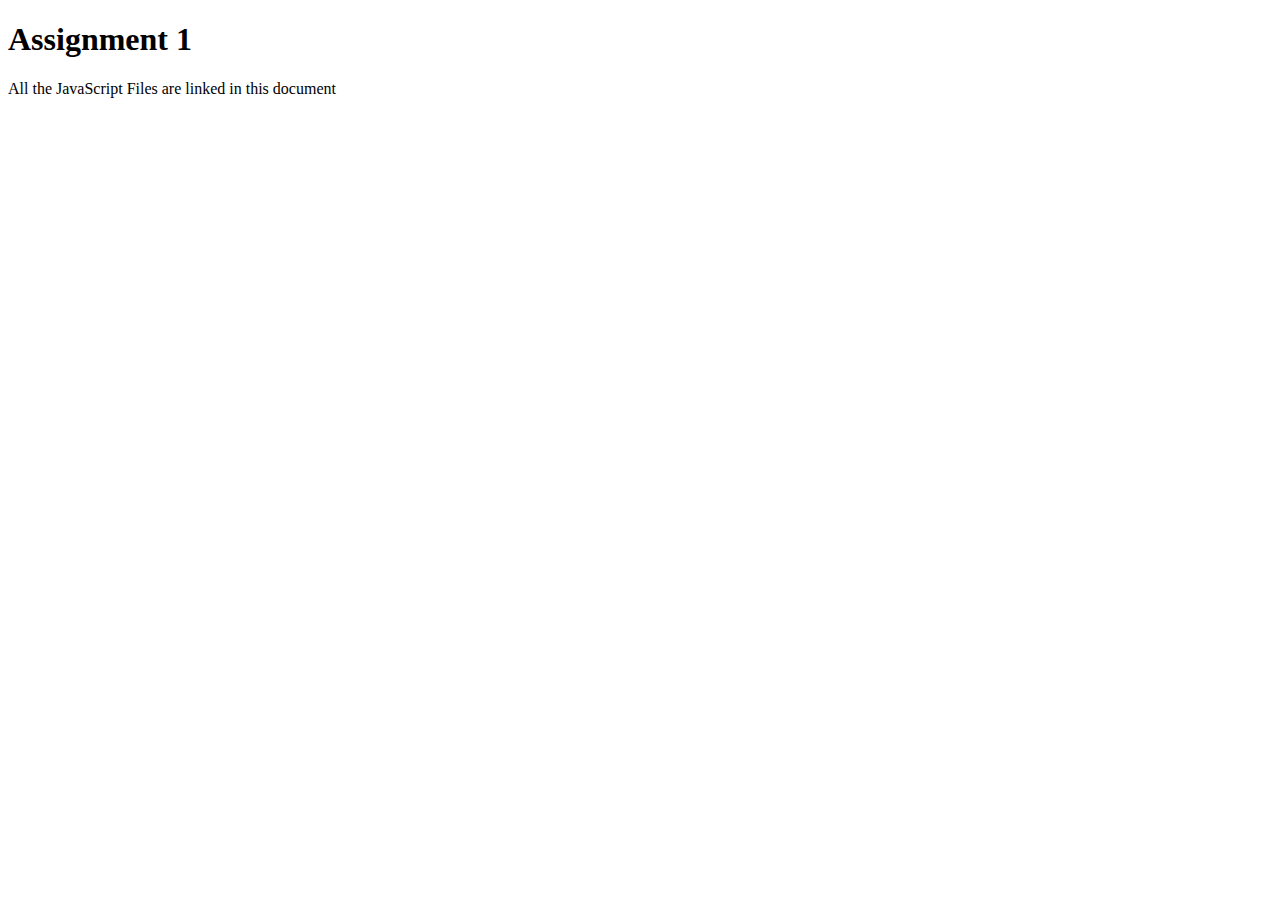
<file: Assignment 1/index.html>
<!DOCTYPE html>
<html lang="en">

<head>
    <meta charset="UTF-8">
    <title>Assignment 1</title>
</head>

<body>

    <h1>Assignment 1</h1>
    <p>All the JavaScript Files are linked in this document</p>
    
    <div id="demo"></div>

    <script src="1.Very_Easy/1.js"></script>
    <script src="1.Very_Easy/2.js"></script>
    
    <script src="2.Easy/1.js"></script>
    <script src="2.Easy/2.js"></script>
    <script src="2.Easy/3.js"></script>
    
    <script src="3.Medium/1.js"></script>
    <script src="3.Medium/2.js"></script>
    <script src="3.Medium/3.js"></script>
    
    <script src="4.Hard/1.js"></script>
    <script src="4.Hard/2.js"></script>


</body>

</html>
</file>
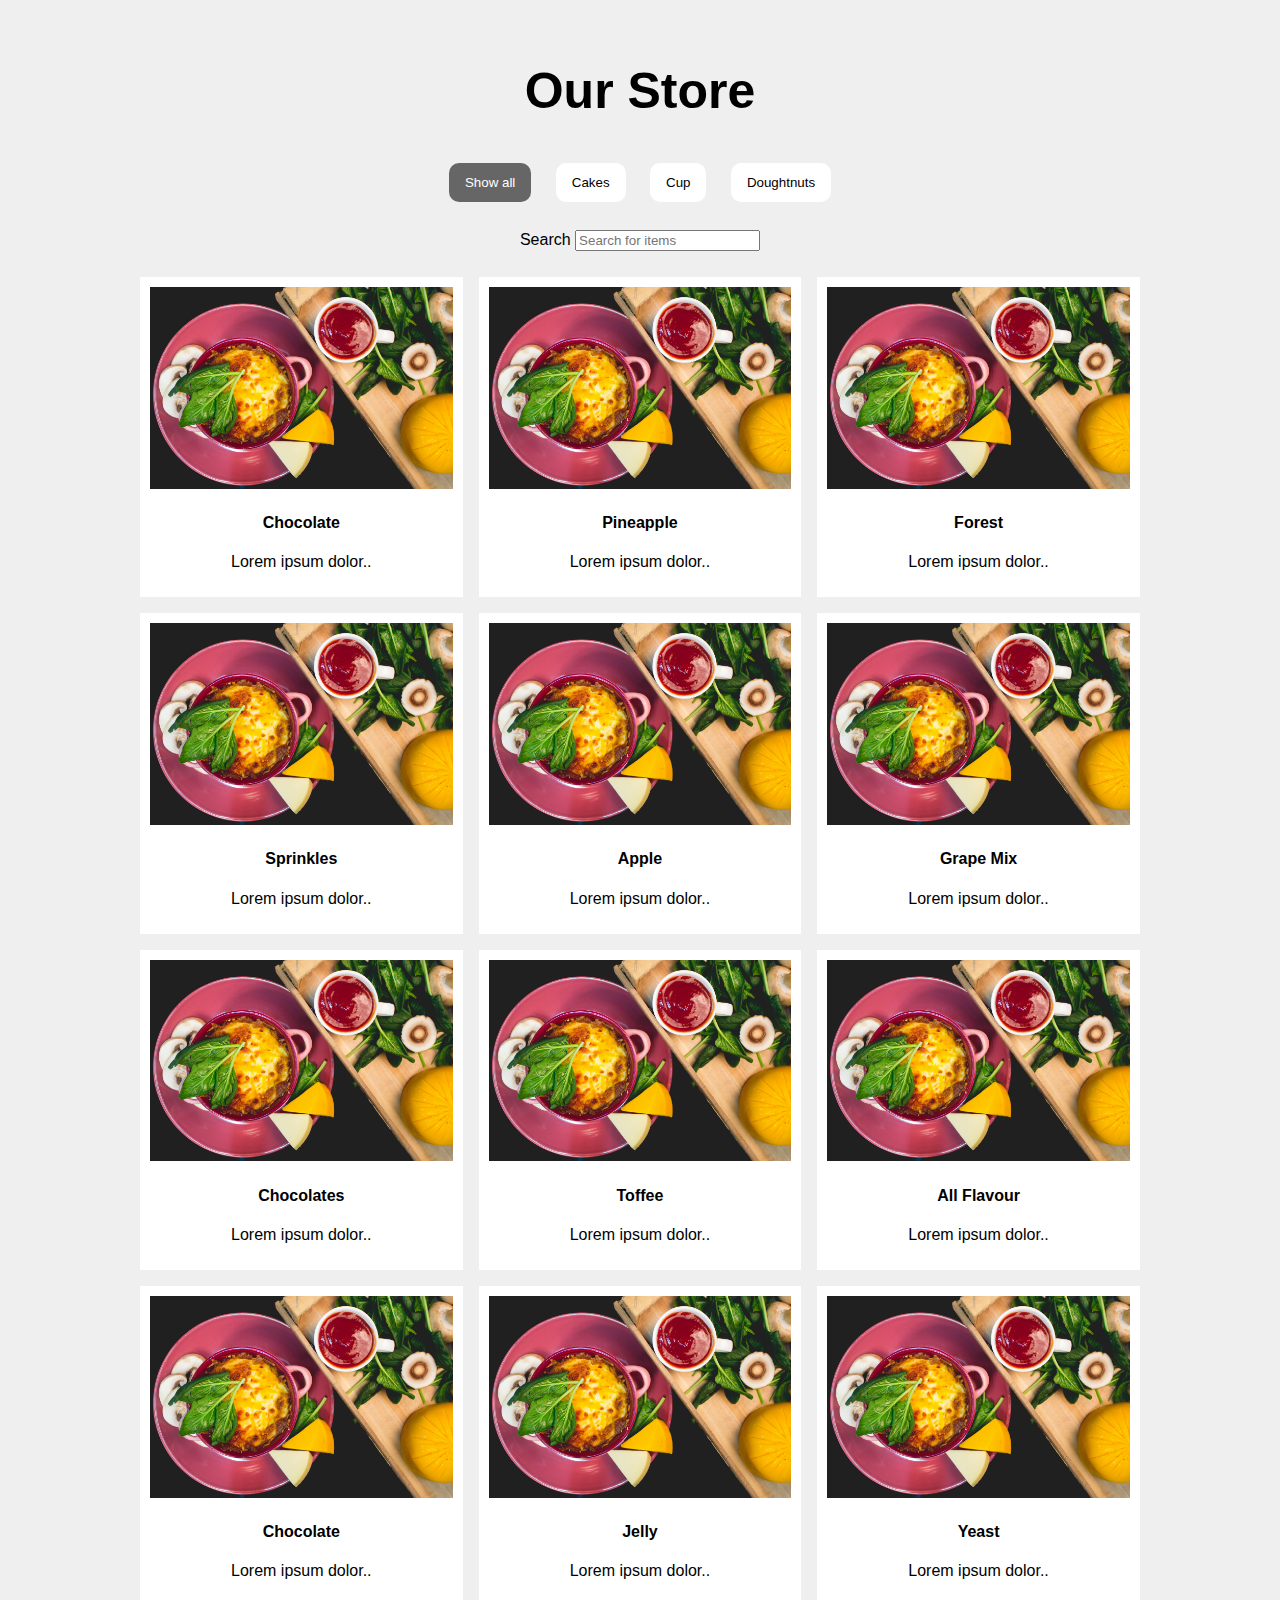
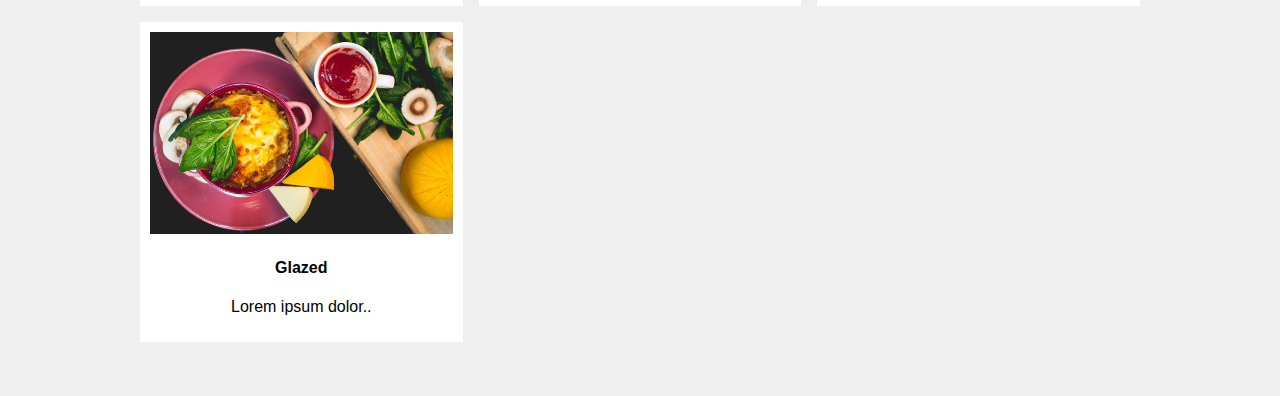
<file: Assignment 2/index.html>
<!DOCTYPE html>
<html>
<head>
    <meta name="viewport" content="width=device-width, initial-scale=1">
    <style>
        * {
            box-sizing: border-box;
        }

        body {
            background-color: #efefef;
            padding: 20px;
            font-family: Arial;
            
            text-align: center;
        }
        

        img {
            width: 100%;
        }

        .main {
            max-width: 1000px;
            margin: auto;
        }

        h1 {
            font-size: 50px;
            word-break: break-all;
        }

        .row {
            margin: 10px -16px;
        }


        .row,
        .row>.column {
            padding: 8px;
        }


        .column {
            float: left;
            width: 33.33%;
            display: none;
        }


        .row:after {
            content: "";
            display: table;
            clear: both;
        }


        .content {
            background-color: white;
            padding: 10px;
        }


        .show {
            display: block;
        }


        .btn {
            border: none;
            outline: none;
            padding: 12px 16px;
            background-color: white;
            cursor: pointer;
            margin: 10px;
            border-radius: 10px;
        }

        .btn:hover {
            background-color: #ddd;
        }

        .btn.active {
            background-color: #666;
            color: white;
        }
    </style>
</head>

<body>


    <div class="container">

        <header class="header">

            <h1>Our Store</h1>

            <div id="btnContainer">
                <button class="btn active" onclick="select('all')"> Show all</button>
                <button class="btn" onclick="select('cakes')"> Cakes</button>
                <button class="btn" onclick="select('cup')"> Cup</button>
                <button class="btn" onclick="select('nuts')"> Doughtnuts</button>
                <br><br>
                <label for="search">Search</label>
                <input type="text" id="search" onkeyup="Find" placeholder="Search for items">
            </div>
        </header>

        <section class="main">

            <div class="row">
                <div class="column cakes">
                    <div class="content">
                        <img src="1.jpg">
                        <h4>Chocolate</h4>
                        <p>Lorem ipsum dolor..</p>
                    </div>
                </div>
                <div class="column cakes">
                    <div class="content">
                        <img src="1.jpg">
                        <h4>Pineapple</h4>
                        <p>Lorem ipsum dolor..</p>
                    </div>
                </div>
                <div class="column cakes">
                    <div class="content">
                        <img src="1.jpg">
                        <h4>Forest</h4>
                        <p>Lorem ipsum dolor..</p>
                    </div>
                </div>

                <div class="column cup">
                    <div class="content">
                        <img src="1.jpg">
                        <h4>Sprinkles</h4>
                        <p>Lorem ipsum dolor..</p>
                    </div>
                </div>
                <div class="column cup">
                    <div class="content">
                        <img src="1.jpg">
                        <h4>Apple</h4>
                        <p>Lorem ipsum dolor..</p>
                    </div>
                </div>
                <div class="column cup">
                    <div class="content">
                        <img src="1.jpg">
                        <h4>Grape Mix</h4>
                        <p>Lorem ipsum dolor..</p>
                    </div>
                </div>

                <div class="column sweets">
                    <div class="content">
                        <img src="1.jpg">
                        <h4>Chocolates</h4>
                        <p>Lorem ipsum dolor..</p>
                    </div>
                </div>
                <div class="column sweets">
                    <div class="content">
                        <img src="1.jpg">
                        <h4>Toffee</h4>
                        <p>Lorem ipsum dolor..</p>
                    </div>
                </div>
                <div class="column sweets">
                    <div class="content">
                        <img src="1.jpg">
                        <h4>All Flavour</h4>
                        <p>Lorem ipsum dolor..</p>
                    </div>
                </div>

                <div class="column nuts">
                    <div class="content">
                        <img src="1.jpg">
                        <h4>Chocolate</h4>
                        <p>Lorem ipsum dolor..</p>
                    </div>
                </div>

                <div class="column nuts">
                    <div class="content">
                        <img src="1.jpg">
                        <h4>Jelly</h4>
                        <p>Lorem ipsum dolor..</p>
                    </div>
                </div>
                <div class="column nuts">
                    <div class="content">
                        <img src="1.jpg">
                        <h4>Yeast</h4>
                        <p>Lorem ipsum dolor..</p>
                    </div>
                </div>
                <div class="column nuts">
                    <div class="content">
                        <img src="1.jpg">
                        <h4>Glazed</h4>
                        <p>Lorem ipsum dolor..</p>
                    </div>
                </div>

            </div>
        </section>


    </div>

    <script>
        select("all")

        function select(c) {
            var x, i;
            x = document.getElementsByClassName("column");
            if (c == "all") {
                c = "";
            }

            for (i = 0; i < x.length; i++) {
                Remove(x[i], "show");
                if (x[i].className.indexOf(c) > -1) {
                    Add(x[i], "show");
                }
            }
        }

        function Add(element, name) {
            var i, arr1, arr2;
            arr1 = element.className.split(" ");
            arr2 = name.split(" ");
            for (i = 0; i < arr2.length; i++) {
                if (arr1.indexOf(arr2[i]) == -1) {
                    element.className += " " + arr2[i];
                }
            }
        }

        function Remove(element, name) {
            var i, arr1, arr2;
            arr1 = element.className.split(" ");
            arr2 = name.split(" ");
            for (i = 0; i < arr2.length; i++) {
                while (arr1.indexOf(arr2[i]) > -1) {
                    arr1.splice(arr1.indexOf(arr2[i]), 1);
                }
            }
            element.className = arr1.join(" ");
        }


        // Add active class to the current button (highlight it)
        var btnContainer = document.getElementById("btnContainer");
        var btns = btnContainer.getElementsByClassName("btn");
        for (var i = 0; i < btns.length; i++) {
            btns[i].addEventListener("click", function() {
                var current = document.getElementsByClassName("active");
                current[0].className = current[0].className.replace(" active", "");
                this.className += " active";
            });
        }
        
    </script>

</body></html>
</file>
